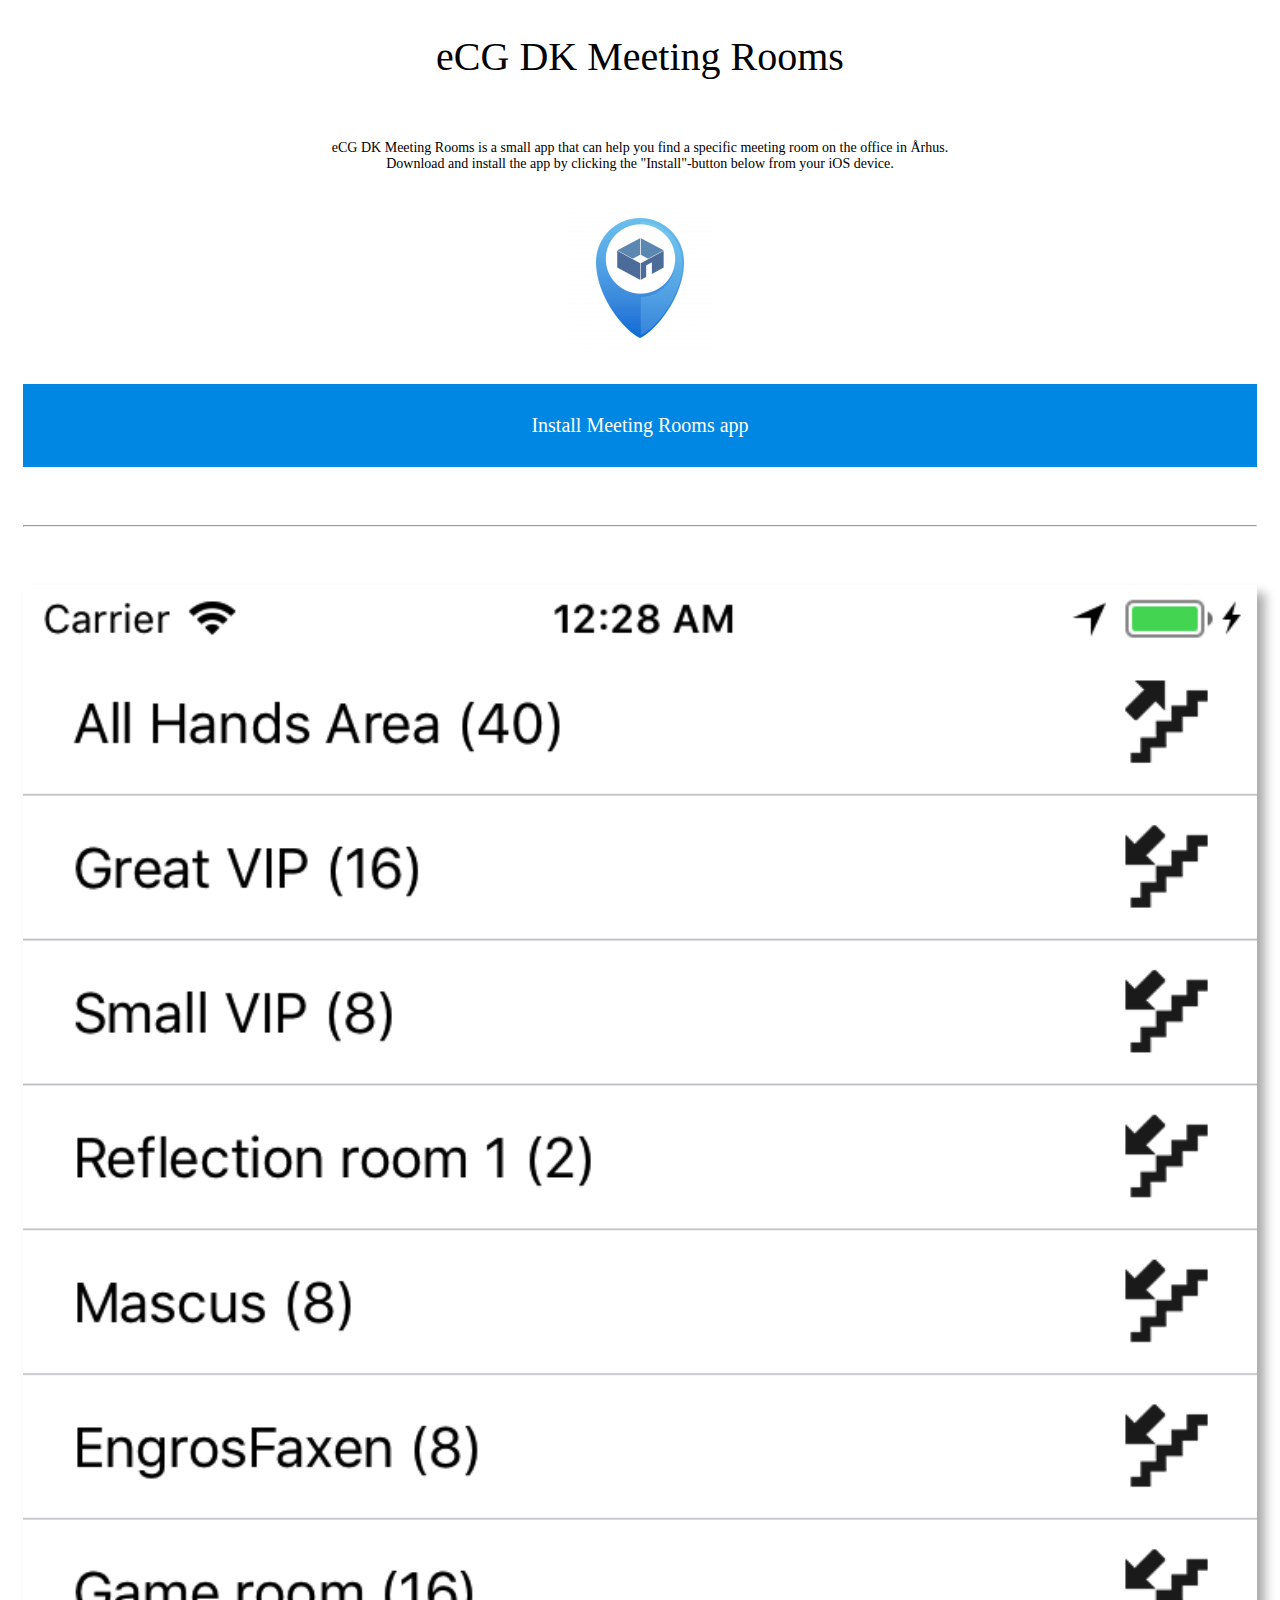
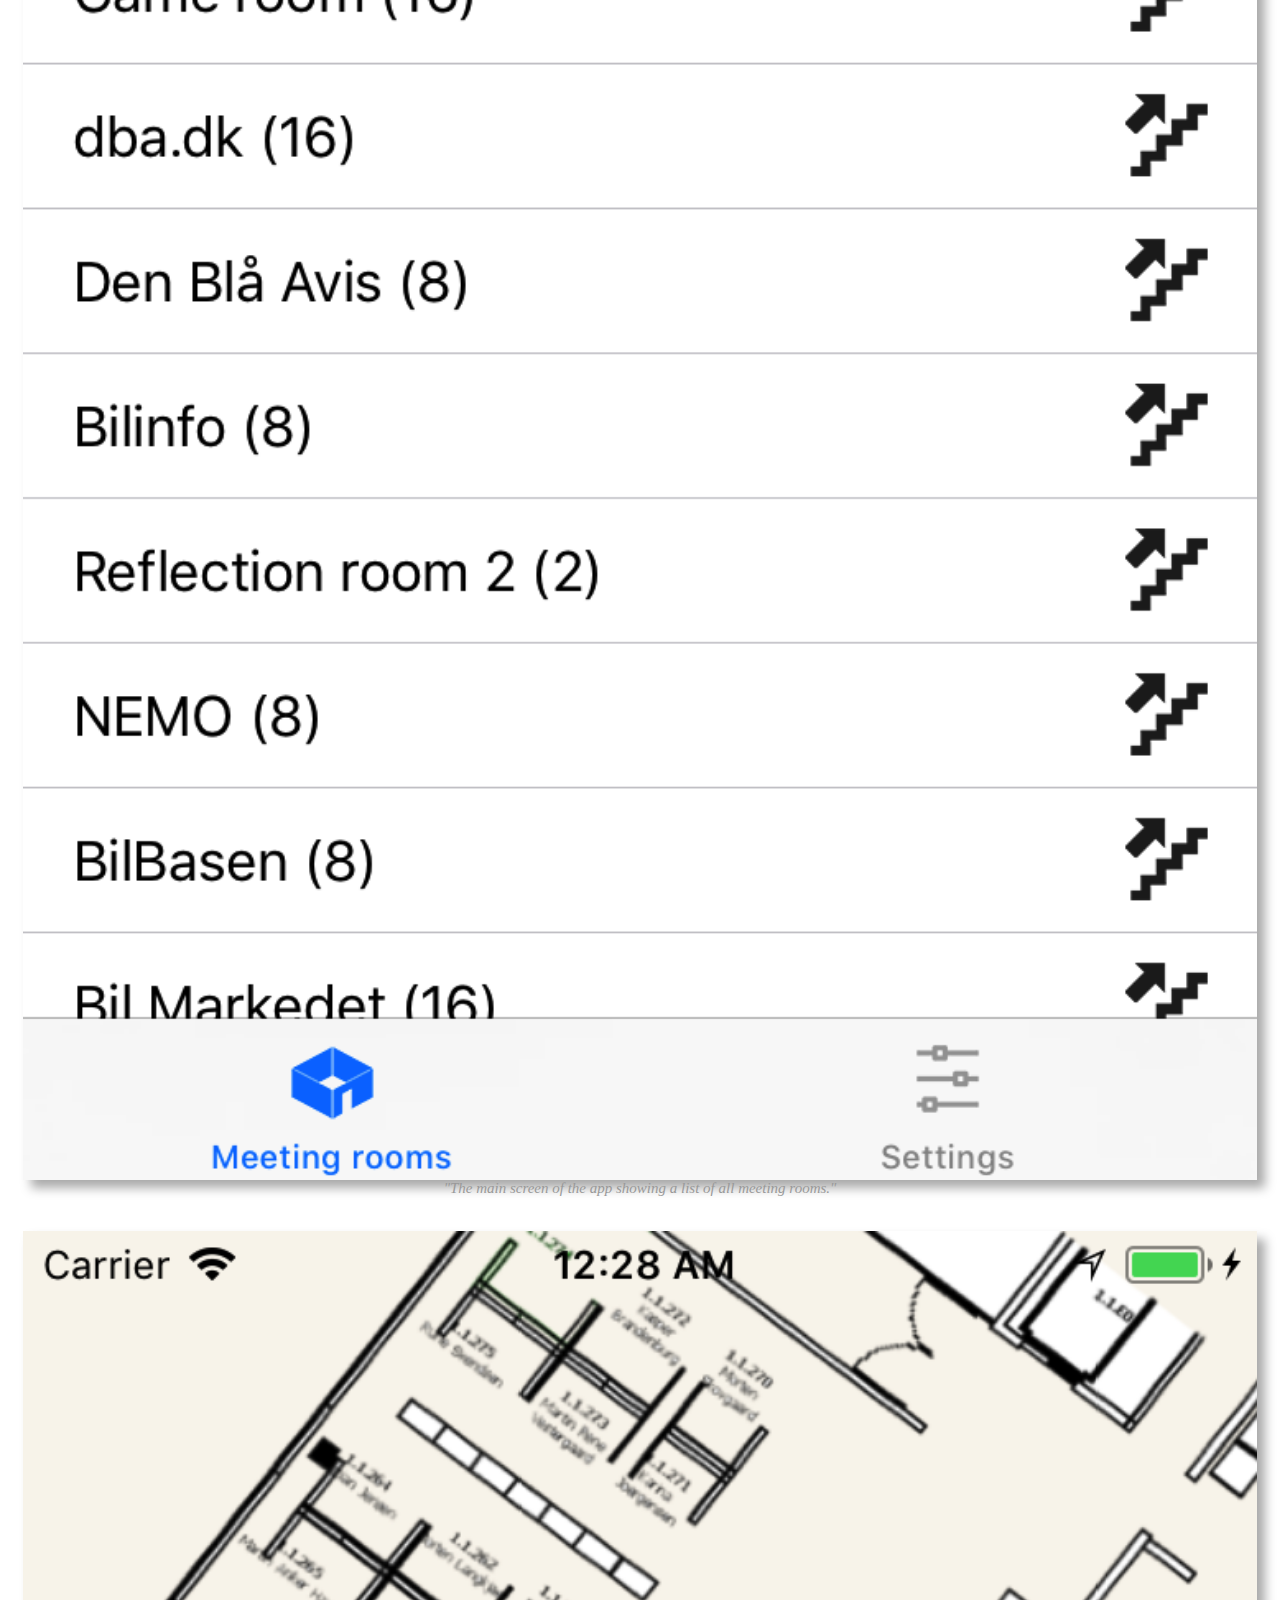
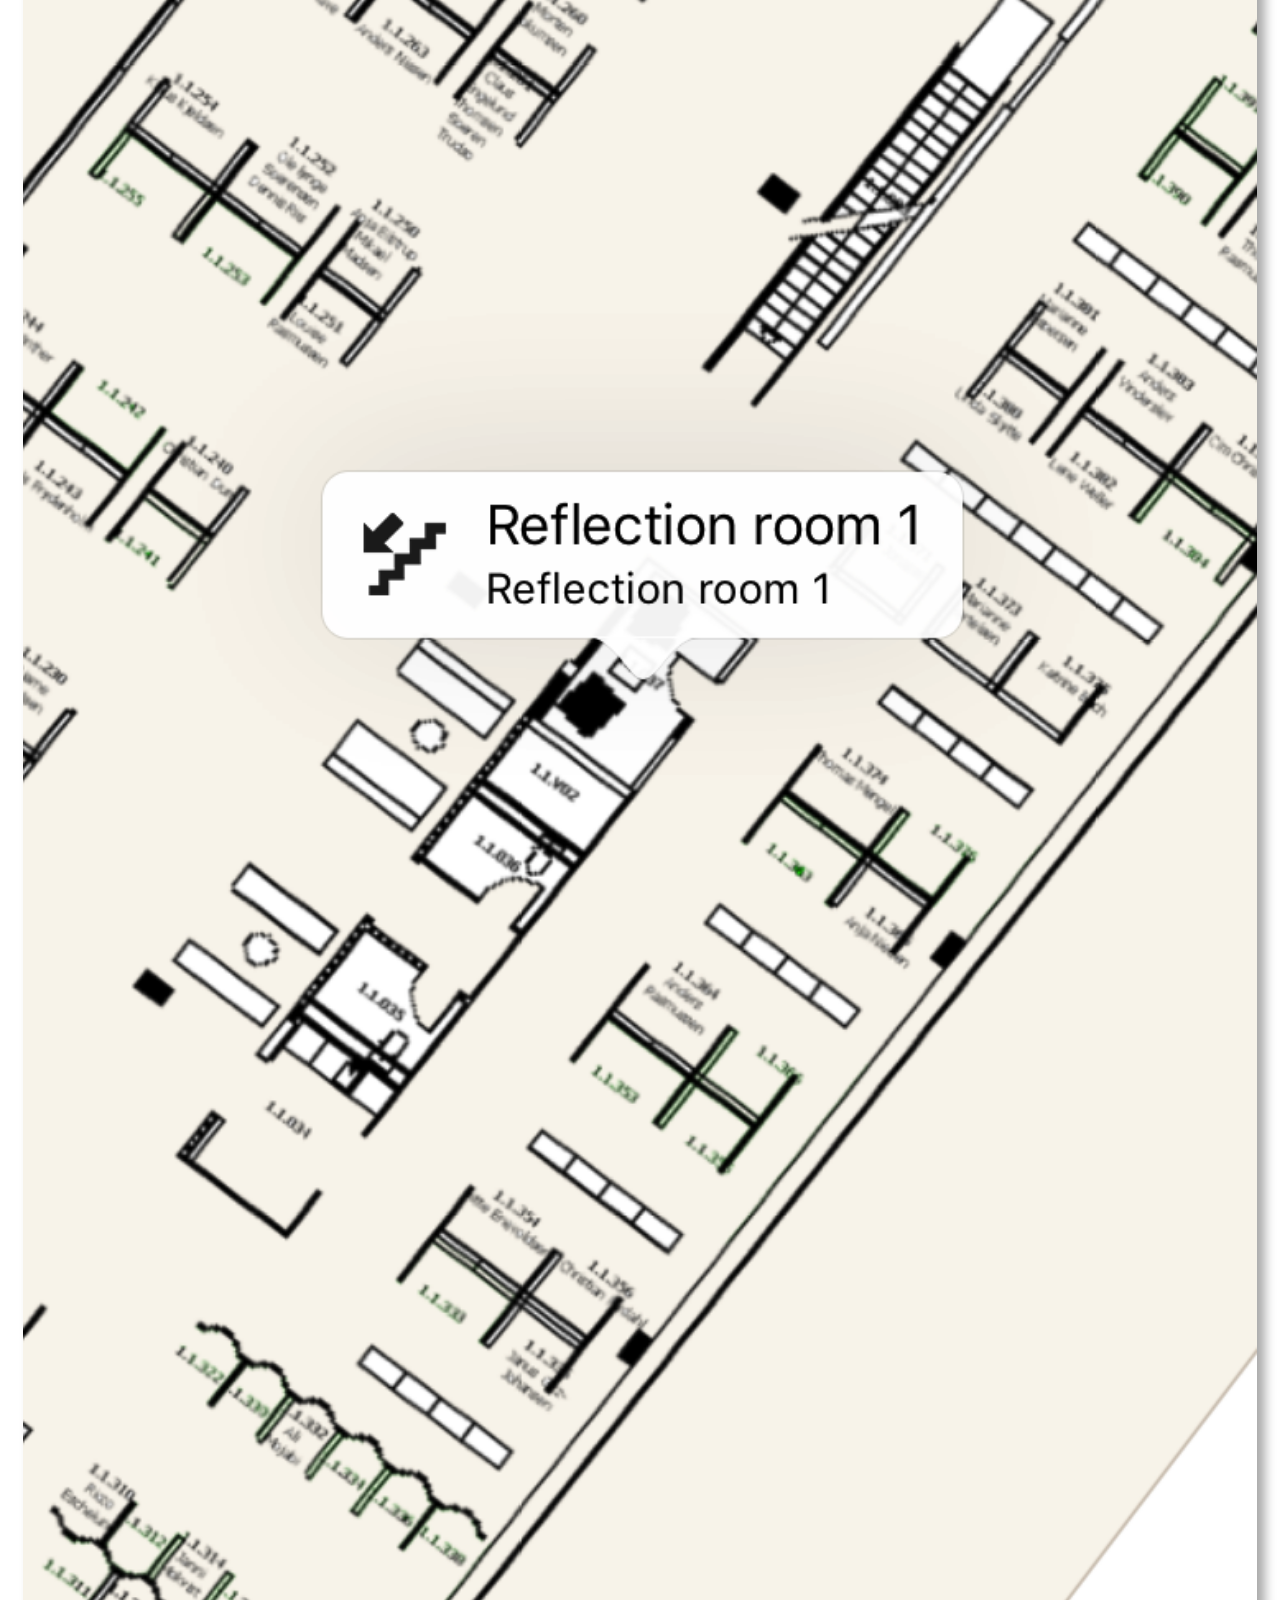
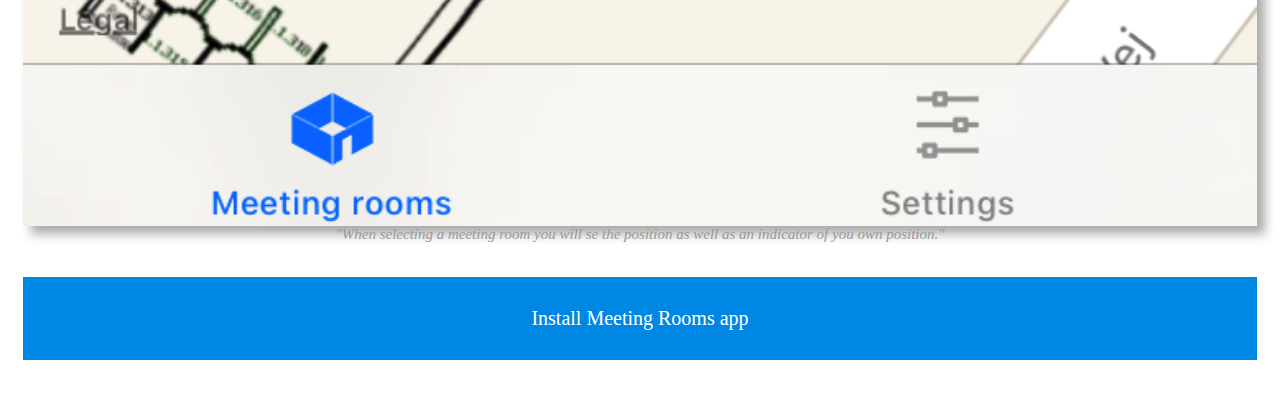
<file: index.html>
<html>
<head>
	<link rel="stylesheet" type="text/css" href="style.css">
</head>
<body>
<div class="center">
<p class="heading">
	eCG DK Meeting Rooms
</p>
<p>
	eCG DK Meeting Rooms is a small app that can help you find a specific meeting room on the office in Århus.</br>
	Download and install the app by clicking the "Install"-button below from your iOS device.
</p>
<p><img src="icon144.png"></p>
<p>
	<a class="button" href="itms-services://?action=download-manifest&url=https://raw.githubusercontent.com/esbenr/ECGDKMeetingRoomsApi/master/distribution/meetingrooms.plist">Install Meeting Rooms app
	</a>
</p>
<p><hr></p>
<p>
	<img src="meetingroomslist.png" width="100%" class="shadow">
	<span class="quote">"The main screen of the app showing a list of all meeting rooms."</span>
</p>
<p>
	<img src="reflectionroom1.png" width="100%" class="shadow"></br>
	<span class="quote">"When selecting a meeting room you will se the position as well as an indicator of you own position."</span>
</p>
<p>
	<a class="button" href="itms-services://?action=download-manifest&url=https://raw.githubusercontent.com/esbenr/ECGDKMeetingRoomsApi/master/distribution/meetingrooms.plist">Install Meeting Rooms app
	</a>
</p>
</div>
</body>
</html>
</file>
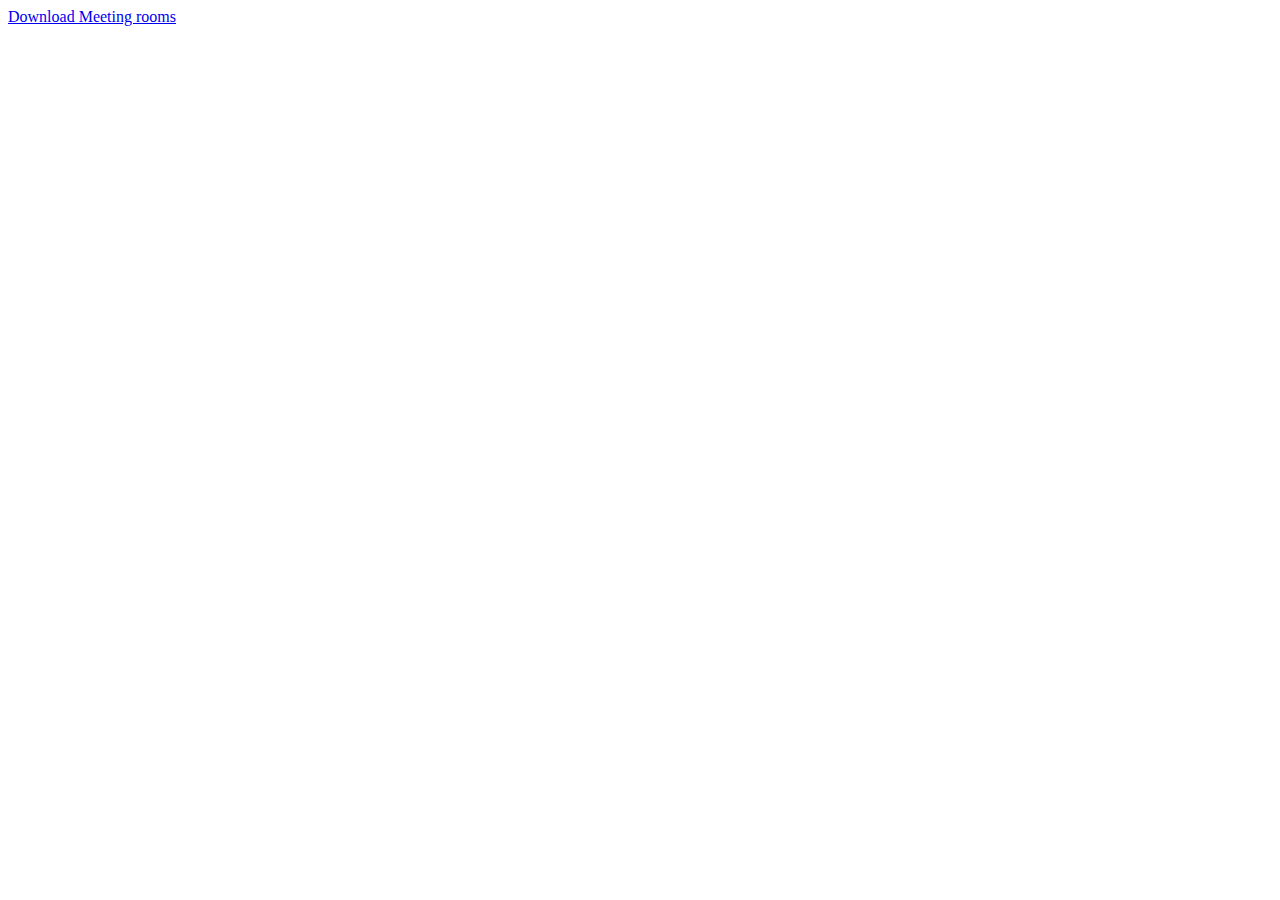
<file: distribution/meetingrooms.html>
<html>
<body>
<a href="itms-services://?action=download-manifest&url=https://raw.githubusercontent.com/esbenr/ECGDKMeetingRoomsApi/master/distribution/meetingrooms.plist">
  Download Meeting rooms
</a>
</body>
</html>
</file>
<file: style.css>
body {
	padding: 15px;
	font-family: Verdana;
	font-size: 14px;
}

p {
	padding-top: 10px;
	padding-bottom: 10px;
}

img.shadow{
  box-shadow: 8px 8px 10px #aaa;
}

.heading {
	font-size: 40px;
}

.button {
    background-color: #0086e3;
    border: none;
    color: white;
    padding: 30px 0px;
    text-align: center;
    text-decoration: none;
    display: inline-block;
    font-size: 20px;
    width: 100%;
}

.center {
	text-align: center;
}

.quote {
	font-style: italic;
	font-size: 15px;
	color: #999999;
}
</file>
